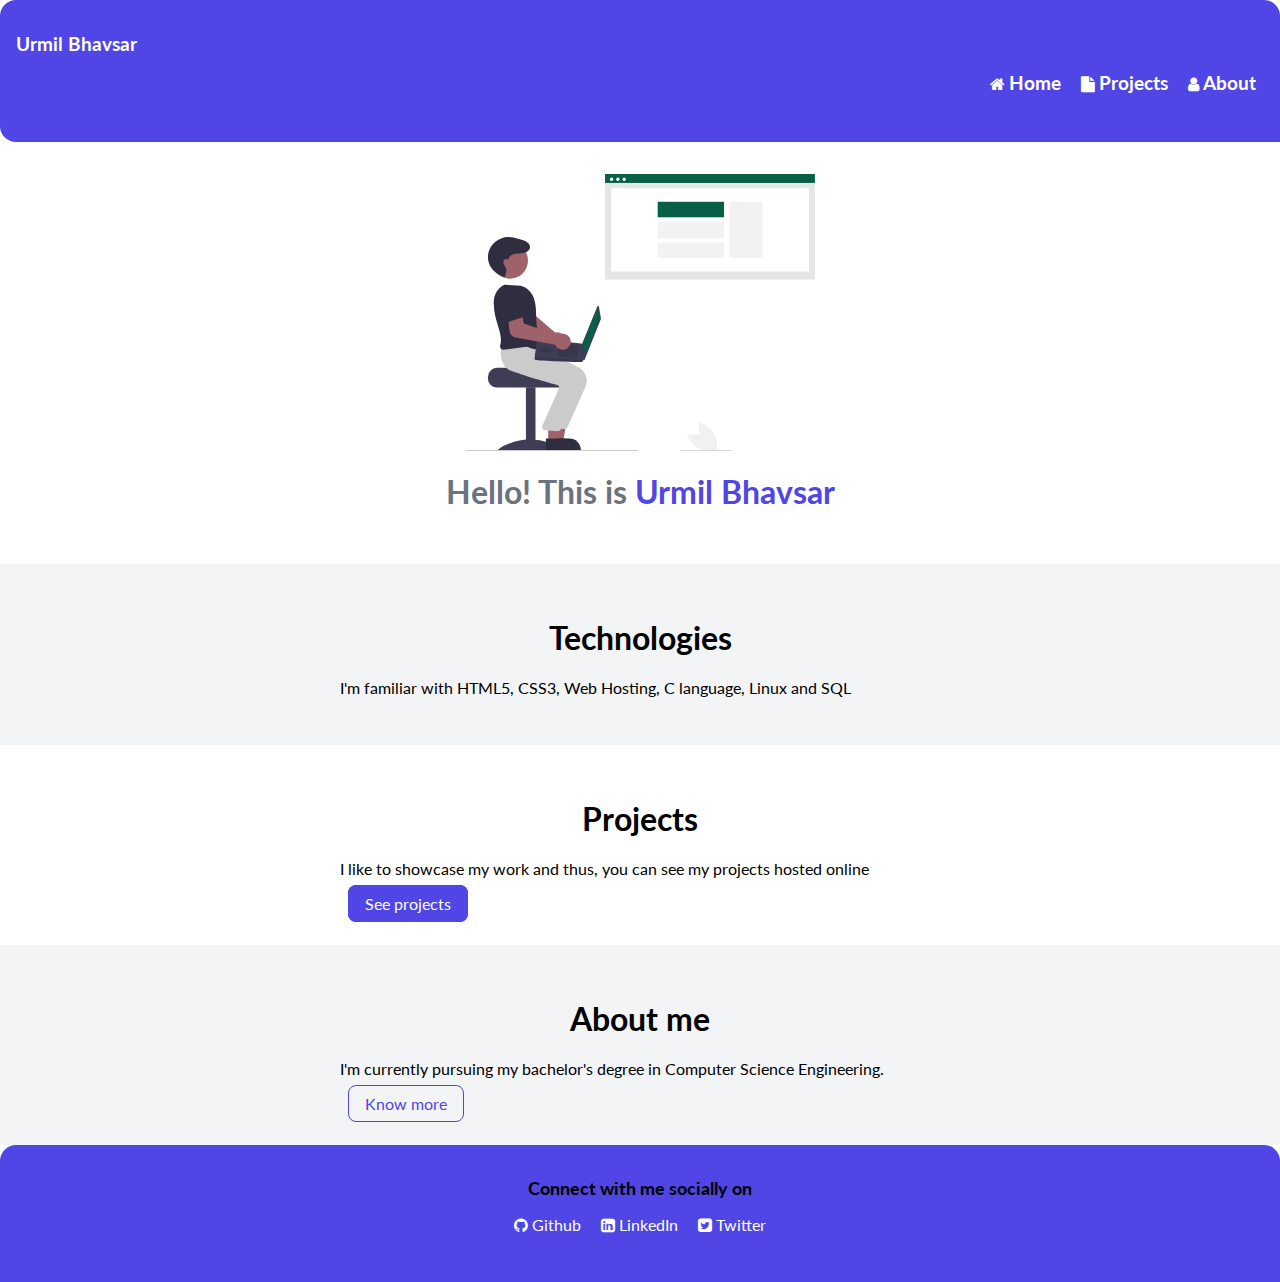
<file: index.html>
<!DOCTYPE html>
<html lang="en">

<head>
    <meta charset="UTF-8">
    <meta http-equiv="X-UA-Compatible" content="IE=edge">
    <meta name="viewport" content="width=device-width, initial-scale=1.0">
    <title>Home | Urmil Bhavsar</title>
    <link
      rel="stylesheet"
      href="https://maxcdn.bootstrapcdn.com/font-awesome/4.6.1/css/font-awesome.min.css"
    />
    <link href="styles.css" rel="stylesheet" />
</head>

<body>
    <nav class="navigation container">
        <div class="nav-brand">Urmil Bhavsar</div>

        <ul class="list-non-bullet nav-pills">
            <li class="list-item-inline">
                <i class="fa fa-home" aria-hidden="true"></i>
                <a class="link link-active" href="/">Home</a>
                

            </li>
            <li class="list-item-inline">
                <i class="fa fa-file" aria-hidden="true"></i>
                <a class="link" href="/projects.html">Projects</a>
            </li>
            <li class="list-item-inline">
                <i class="fa fa-user" aria-hidden="true"></i>
                <a class="link" href="/about.html">About</a>
            </li>
        </ul>
    </nav>

    <header class="hero">
        <img class="hero-img" src="images/hero.svg" />
        <h1 class="hero-heading">Hello! This is <span class="heading-inverted"> Urmil Bhavsar</span> </h1>
    </header>

    <section class="section ow">
        <div class="container container-center">
            <h1>Technologies</h1>
            <p>I'm familiar with HTML5, CSS3, Web Hosting, C language, Linux and SQL</p>
            <div>
    </section>

    <section class="section">
        <div class="container container-center">
            <h1>Projects</h1>
            <p>I like to showcase my work and thus, you can see my
                projects hosted online </p>
                <a style="align-content: center;" class="links link-primary" href="/projects.html">See projects</a>
        </div>

    </section>
    <section class="section ow">
        <div class="container container-center">
            <h1>About me</h1>
            <p>I'm currently pursuing my bachelor's degree in Computer Science Engineering.</p>
            <a class="link link-secondary" href="/about.html">Know more</a>
            <div>
    </section>

    <footer class="footer">
        <div class="footer-header">Connect with me socially on </div>
        <ul class="social-links list-non-bullet">
            <li class="list-item-inline">
                <a class="link" href="https://github.com/urmil22">
                    <i class="fa fa-github" aria-hidden="true"></i>
                    Github
                </a>
            </li>
            <li class="list-item-inline">
                <a class="link" href="https://www.linkedin.com/in/urmil-b-7463b6ab/">
                    <i class="fa fa-linkedin-square" aria-hidden="true"></i>
                    LinkedIn
                </a>
            </li>
            <li class="list-item-inline">
                <a class="link" href="https://twitter.com/urmil_bhavsar">
                    <i class="fa fa-twitter-square" aria-hidden="true"></i>
                    Twitter
                </a>
            </li>
            
        </ul>
    </footer>
</body>

</html>
</file>
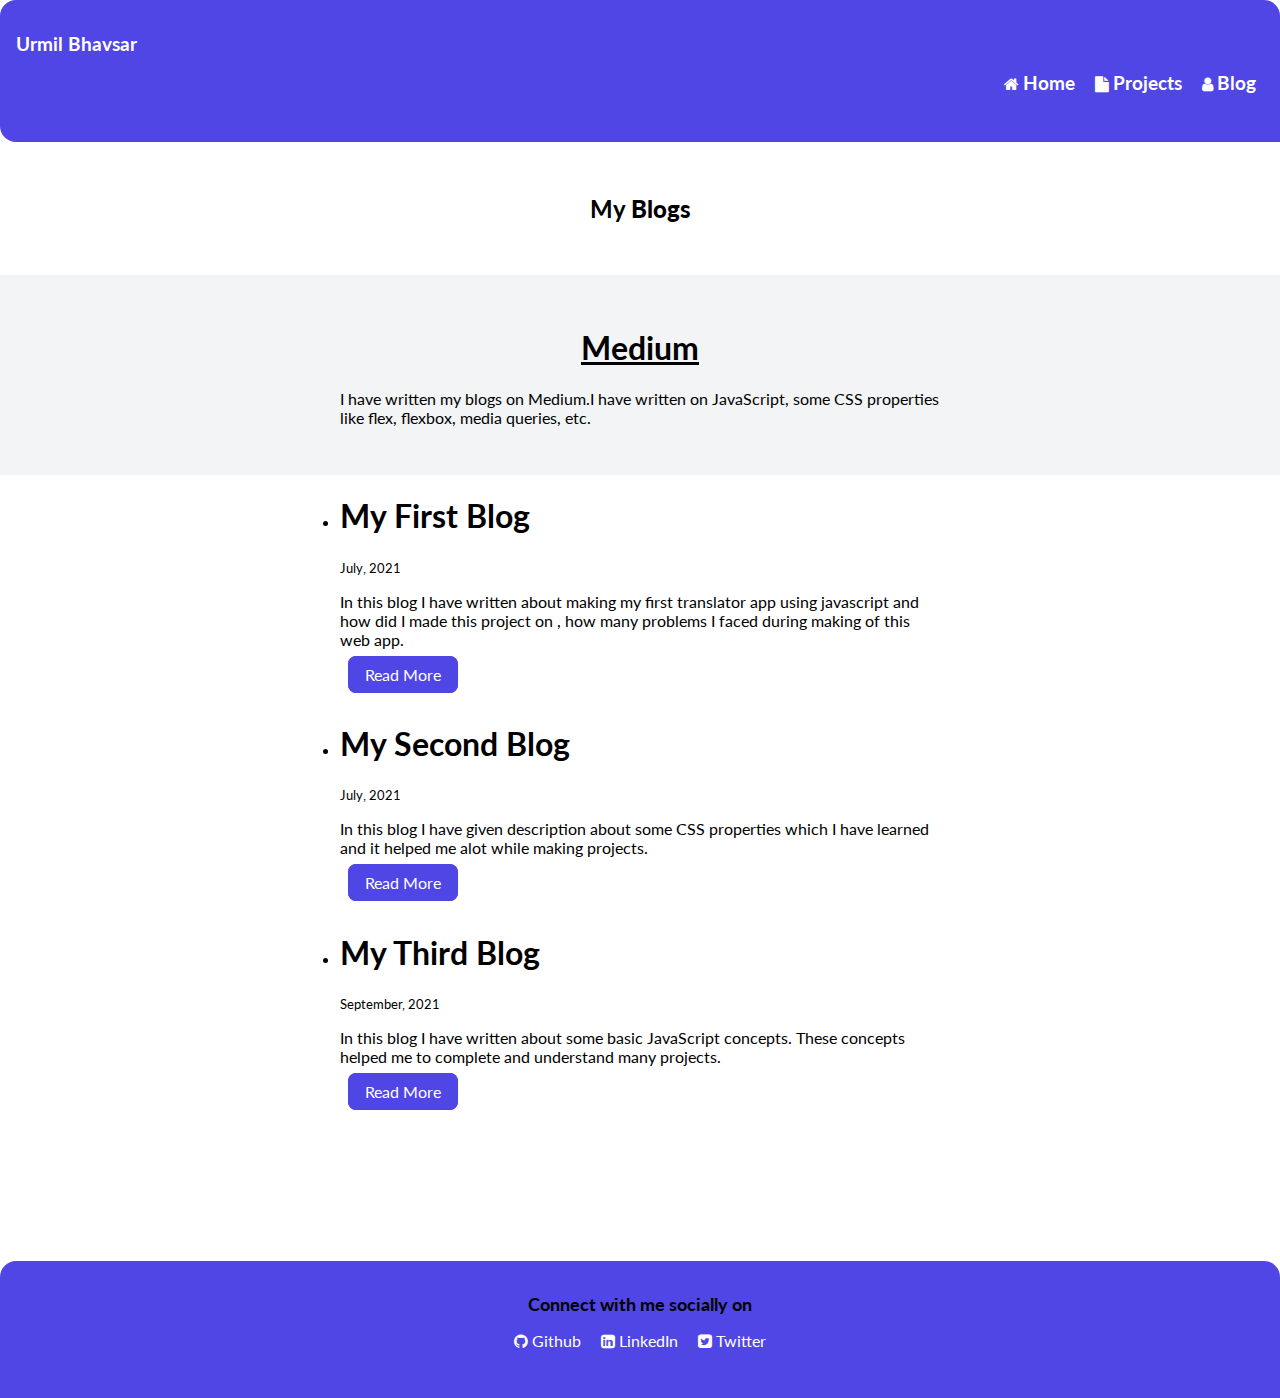
<file: about.html>
<!DOCTYPE html>
<html lang="en">

<head>
    <meta charset="UTF-8">
    <meta http-equiv="X-UA-Compatible" content="IE=edge">
    <meta name="viewport" content="width=device-width, initial-scale=1.0">
    <title>About</title>
    <link rel="stylesheet" href="https://maxcdn.bootstrapcdn.com/font-awesome/4.6.1/css/font-awesome.min.css" />
    <link href="styles.css" rel="stylesheet" />
</head>

<body>

    <nav class="navigation container">
        <div class="nav-brand">Urmil Bhavsar</div>

        <ul class="list-non-bullet nav-pills">
            <li class="list-item-inline">
                <i class="fa fa-home" aria-hidden="true"></i>
                <a class="link" href="/">Home</a>

            </li>
            <li class="list-item-inline">
                <i class="fa fa-file" aria-hidden="true"></i>
                <a class="link" href="/projects.html">Projects</a>
            </li>
            <li class="list-item-inline">
                <i class="fa fa-user" aria-hidden="true"></i>
                <a class="link link-active" href="/about.html">Blog</a>
            </li>
        </ul>
    </nav>

    <header class="hero">
        <h2>My <strong>Blogs</strong> </h2>
    </header>

    <section class="section ow">
        <div class="container container-center">
            <h1><a href="https://urmil22.medium.com/" style="color: black;">Medium</a></h1>
            <p>I have written my blogs on Medium.I have written on JavaScript, some CSS properties like flex, flexbox,
                media queries, etc.</p>
            <div>
    </section>

    <ul class="container container-center">
        <li>
            <article>
                <h1>My First Blog</h1>
                <small>July, 2021</small>
                <p> In this blog I have written about making my first translator app using javascript and how did I made
                    this project on
                    , how many problems I faced during making of this web app.</p>
                <a class="link link-primary"
                    href="https://urmil22.medium.com/making-my-first-translator-app-using-javascript-864da7a6cbb0">Read
                    More</a>
            </article>
        </li>
        <br>
        <li>
            <article>
                <h1>My Second Blog</h1>
                <small>July, 2021</small>
                <p>In this blog I have given description about some CSS properties which I have learned and it helped me
                    alot while making projects.</p>
                <a class="link link-primary"
                    href="https://urmil22.medium.com/flex-flexbox-and-media-query-c0a31c59ae91">Read More</a>
            </article>
        </li>
        <br>
        <li>
            <article>
                <h1>My Third Blog</h1>
                <small>September, 2021</small>
                <p>In this blog I have written about some basic JavaScript concepts. These concepts helped me to
                    complete and understand many projects. </p>
                <a class="link link-primary"
                    href="https://urmil22.medium.com/basic-concepts-of-javascript-which-everyone-should-know-d00e9a4bdbab">Read
                    More</a>
            </article>
        </li>

    </ul>


    <footer class="footer" style="margin-top: 10rem;">
        <div class="footer-header">Connect with me socially on </div>
        <ul class="social-links list-non-bullet">
            <li class="list-item-inline">
                <a class="link" href="https://github.com/urmil22">
                    <i class="fa fa-github" aria-hidden="true"></i>
                    Github
                </a>
            </li>
            <li class="list-item-inline">
                <a class="link" href="https://www.linkedin.com/in/urmil-b-7463b6ab/">
                    <i class="fa fa-linkedin-square" aria-hidden="true"></i>
                    LinkedIn
                </a>
            </li>
            <li class="list-item-inline">
                <a class="link" href="https://twitter.com/urmil_bhavsar">
                    <i class="fa fa-twitter-square" aria-hidden="true"></i>
                    Twitter
                </a>
            </li>

        </ul>
    </footer>

</body>

</html>
</file>
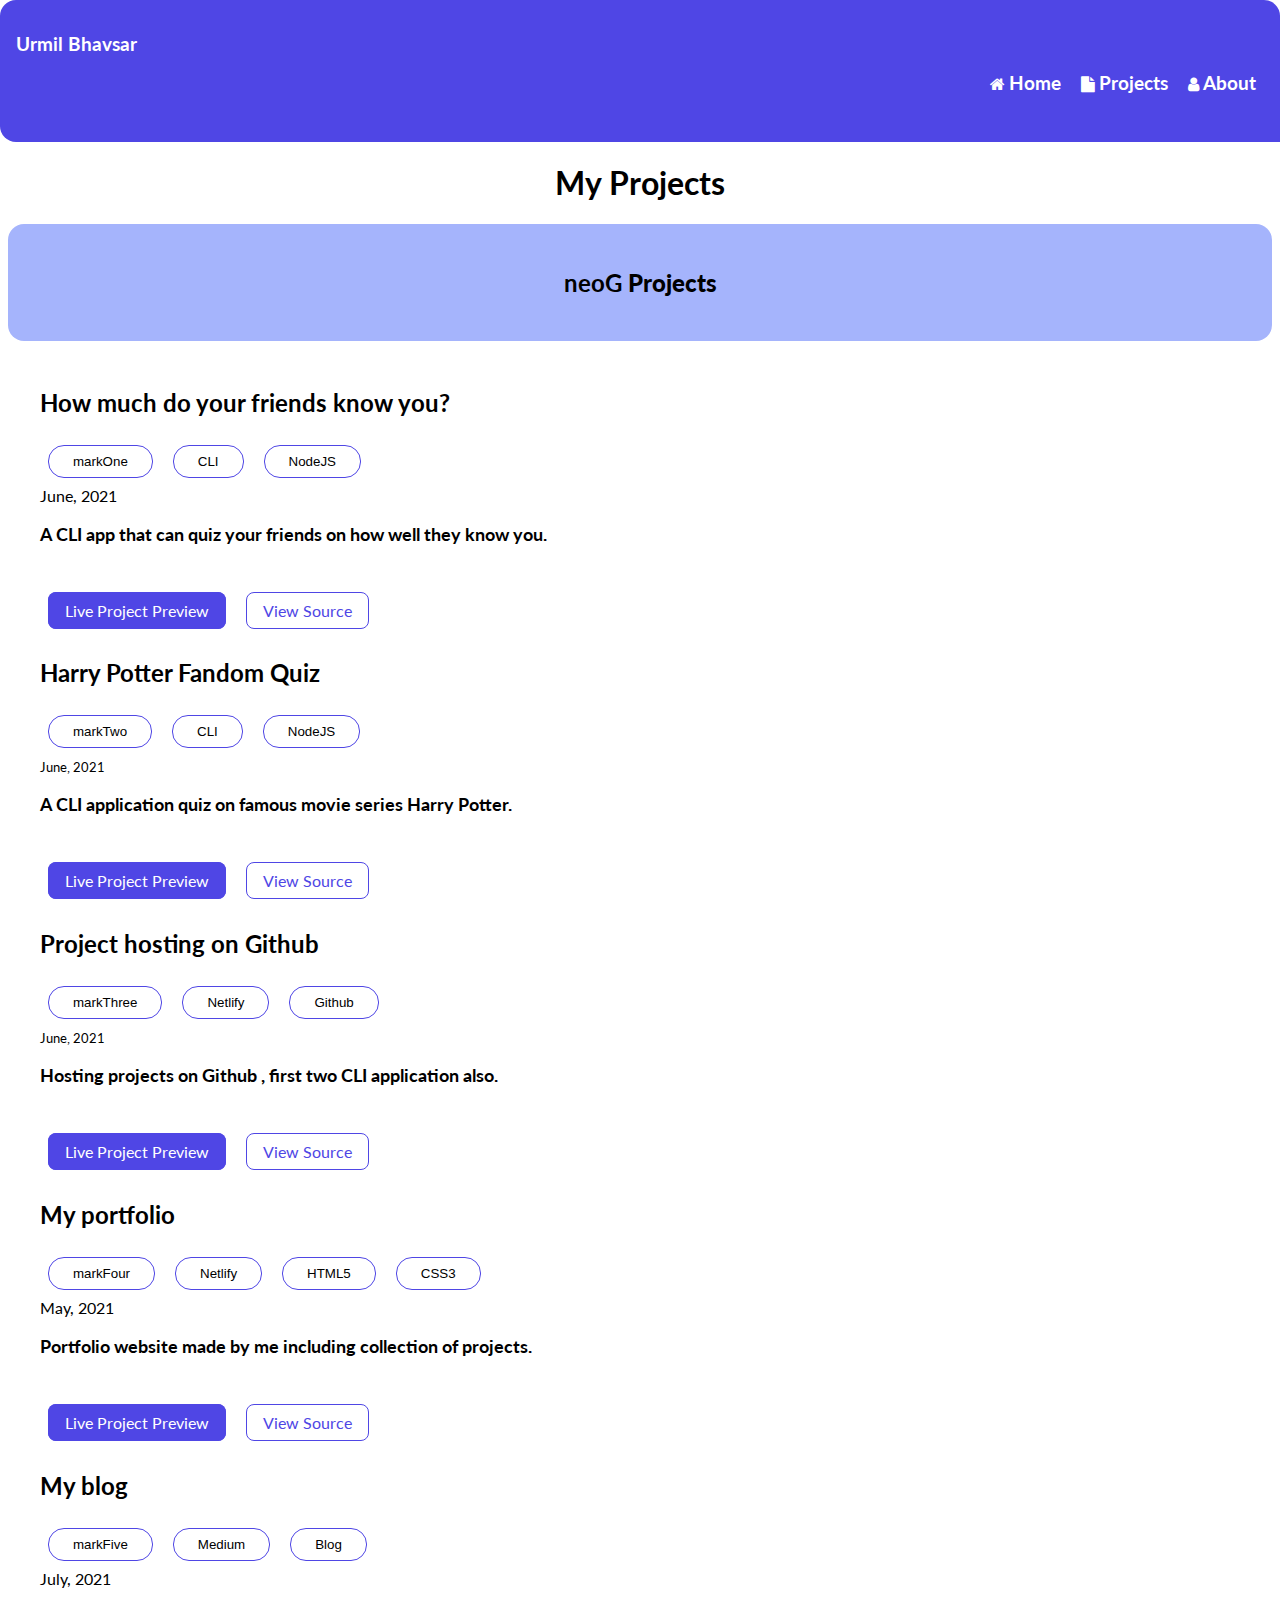
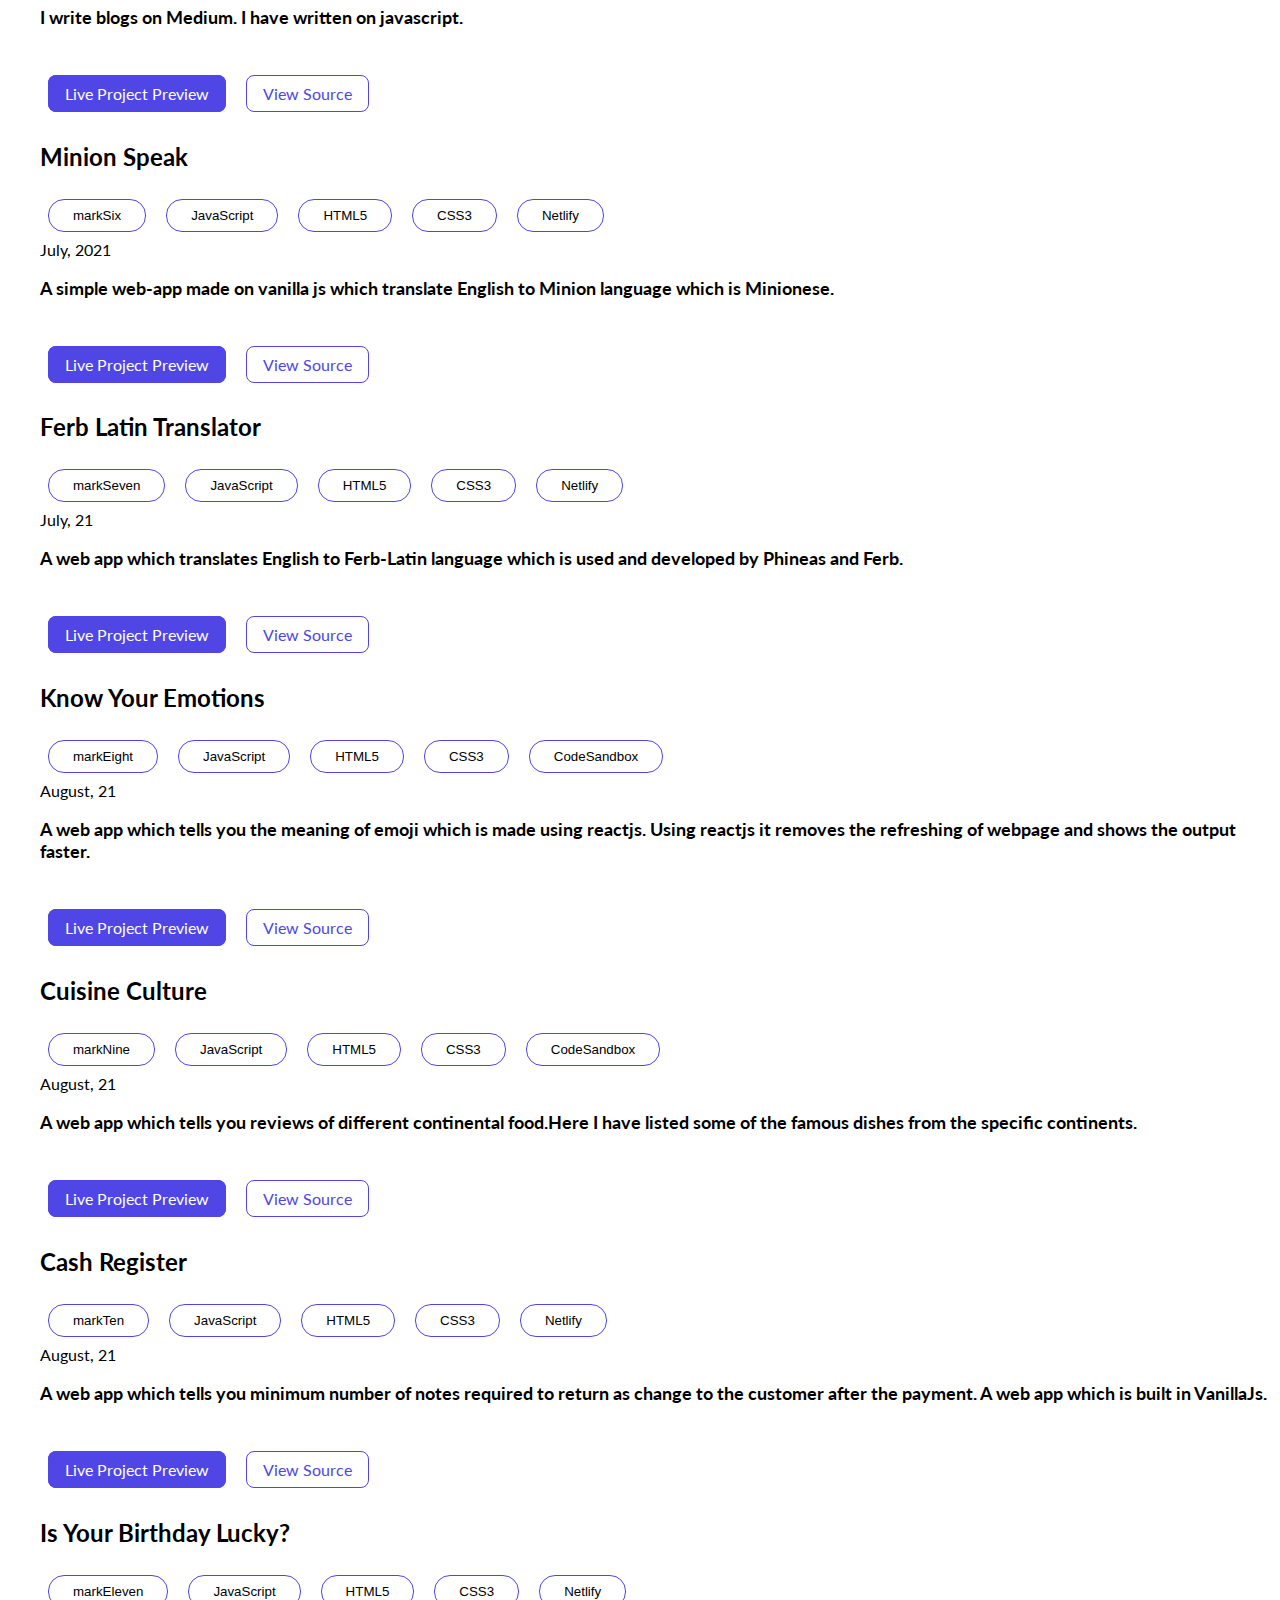
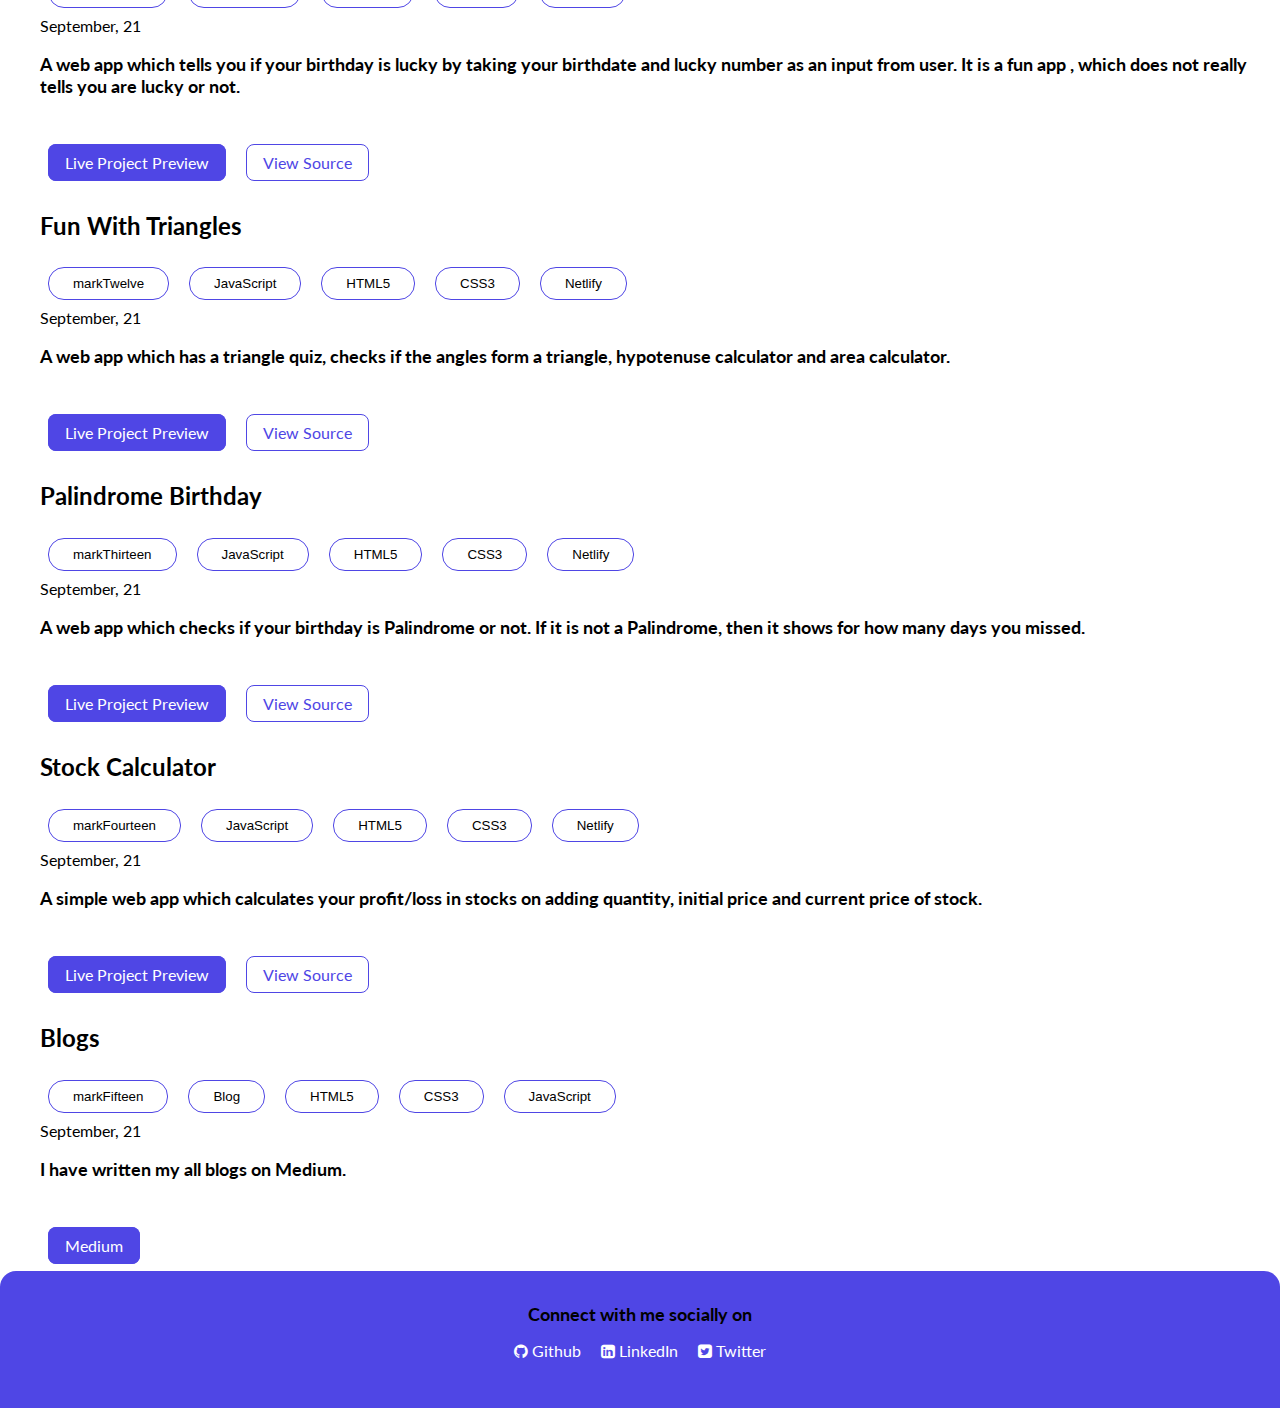
<file: projects.html>
<!DOCTYPE html>
<html lang="en">

<head>
    <meta charset="UTF-8">
    <meta http-equiv="X-UA-Compatible" content="IE=edge">
    <meta name="viewport" content="width=device-width, initial-scale=1.0">
    <title>Projects</title>
    <link rel="stylesheet" href="https://maxcdn.bootstrapcdn.com/font-awesome/4.6.1/css/font-awesome.min.css" />
    <link href="styles.css" rel="stylesheet" />
</head>

<body>
    <nav class="navigation container">
        <div class="nav-brand">Urmil Bhavsar</div>

        <ul class="list-non-bullet nav-pills">
            <li class="list-item-inline">
                <i class="fa fa-home" aria-hidden="true"></i>
                <a class="link" href="/">Home</a>

            </li>
            <li class="list-item-inline">
                <i class="fa fa-file" aria-hidden="true"></i>
                <a class="link link-active" href="/projects.html">Projects</a>
            </li>
            <li class="list-item-inline">
                <i class="fa fa-user" aria-hidden="true"></i>
                <a class="link" href="/about.html">About</a>
            </li>
        </ul>
    </nav>


    <h1 style="text-align: center ;">My Projects</h1>
    <div class="project-header">
        <h2>neoG <strong>Projects</strong> </h2>
    </div>
    <br>
    <ul>
        <div>
            <h2>How much do your friends know you?</h2>
            <button class="mark">markOne</button>
            <button class="mark">CLI</button>
            <button class="mark">NodeJS</button>
            <br>
            <small class="date">June, 2021</small>
            <p class="project-para">A CLI app that can quiz your friends on how well they know you.</p>
            <br>
            <br>
            <a class="project-btn " href="https://replit.com/@urmil22/neog-mark-one">Live Project Preview</a>
            <a class="secondary-project-btn" href="https://github.com/urmil22/neog-mark-one">View Source</a>
        </div>
        <br>
        <div>
            <h2>Harry Potter Fandom Quiz</h2>
            <button class="mark">markTwo</button>
            <button class="mark">CLI</button>
            <button class="mark">NodeJS</button>
            <br>
            <small>June, 2021</small>
            <p class="project-para">A CLI application quiz on famous movie series Harry Potter.</p>
            <br>
            <br>
            <a class="project-btn" href="https://replit.com/@urmil22/Neog-mark-two#index.js">Live Project Preview</a>
            <a class="secondary-project-btn" href="https://github.com/urmil22/neog-mark-two">View Source</a>
        </div>
        <br>
        <div>
            <h2>Project hosting on Github</h2>
            <button class="mark">markThree</button>
            <button class="mark">Netlify</button>
            <button class="mark">Github</button>
            <br>
            <small>June, 2021</small>
            <p class="project-para">Hosting projects on Github , first two CLI application also.</p>
            <br>
            <br>
            <a class="project-btn" href="https://github.com/urmil22/neoG">Live Project Preview</a>
            <a class="secondary-project-btn" href="https://github.com/urmil22/neoG">View Source</a>
        </div>
        <br>
        <div>
            <h2>My portfolio</h2>
            <button class="mark">markFour</button>
            <button class="mark">Netlify</button>
            <button class="mark">HTML5</button>
            <button class="mark">CSS3</button>
            <br>
            <small class="date">May, 2021</small>
            <p class="project-para">Portfolio website made by me including collection of projects.</p>
            <br>
            <br>
            <a class="project-btn" href="https://urmil-bhavsar.netlify.app/">Live Project Preview</a>
            <a class="secondary-project-btn" href="https://github.com/urmil22/Portfolio">View Source</a>
        </div>
        <br>
        <div>
            <h2>My blog</h2>
            <button class="mark">markFive</button>
            <button class="mark">Medium</button>
            <button class="mark">Blog</button>

            <br>
            <small class="date">July, 2021</small>
            <p class="project-para">I write blogs on Medium. I have written on javascript.</p>
            <br>
            <br>
            <a class="project-btn" href="https://urmil22.medium.com/">Live Project Preview</a>
            <a class="secondary-project-btn" href="https://urmil22.medium.com/">View Source</a>
        </div>
        <br>
        <div>
            <h2>Minion Speak</h2>
            <button class="mark">markSix</button>
            <button class="mark">JavaScript</button>
            <button class="mark">HTML5</button>
            <button class="mark">CSS3</button>
            <button class="mark">Netlify</button>
            <br>
            <small class="date">July, 2021</small>
            <p class="project-para">A simple web-app made on vanilla js which translate English
                to Minion language which is Minionese.</p>
            <br>
            <br>
            <a class="project-btn" href="https://minion-interpreter.netlify.app/">Live Project Preview</a>
            <a class="secondary-project-btn" href="https://github.com/urmil22/banana-app">View Source</a>
        </div>
        <br>
        <div>
            <h2>Ferb Latin Translator</h2>
            <button class="mark">markSeven</button>
            <button class="mark">JavaScript</button>
            <button class="mark">HTML5</button>
            <button class="mark">CSS3</button>
            <button class="mark">Netlify</button>
            <br>
            <small class="date">July, 21</small>
            <p class="project-para"> A web app which translates English to Ferb-Latin language which is used and
                developed
                by Phineas and Ferb.</p>
            <br>
            <br>
            <a class="project-btn" href="https://latin-translator.netlify.app/">Live Project Preview</a>
            <a class="secondary-project-btn" href="https://github.com/urmil22/Ferb-Latin">View Source</a>
        </div>
        <br>
        <div>
            <h2>Know Your Emotions</h2>
            <button class="mark">markEight</button>
            <button class="mark">JavaScript</button>
            <button class="mark">HTML5</button>
            <button class="mark">CSS3</button>
            <button class="mark">CodeSandbox</button>
            <br>
            <small class="date">August, 21</small>
            <p class="project-para"> A web app which tells you the meaning of emoji which is made using reactjs. Using
                reactjs it removes the refreshing of webpage and shows the output faster.
            </p>
            <br>
            <br>
            <a class="project-btn" href="https://cwcr3.csb.app/">Live Project Preview</a>
            <a class="secondary-project-btn" href="https://codesandbox.io/s/neog-markeight-cwcr3">View Source</a>
        </div>
       

        <br>
        <div>
            <h2>Cuisine Culture</h2>
            <button class="mark">markNine</button>
            <button class="mark">JavaScript</button>
            <button class="mark">HTML5</button>
            <button class="mark">CSS3</button>
            <button class="mark">CodeSandbox</button>
            <br>
            <small class="date">August, 21</small>
            <p class="project-para"> A web app which tells you reviews of different continental food.Here I have listed
                some of the famous dishes from the specific continents.
            </p>
            <br>
            <br>
            <a class="project-btn" href="https://zsdpl.csb.app/">Live Project Preview</a>
            <a class="secondary-project-btn" href="https://github.com/urmil22/neog-markNine">View Source</a>
        </div>

        <br>
        <div>
            <h2>Cash Register</h2>
            <button class="mark">markTen</button>
            <button class="mark">JavaScript</button>
            <button class="mark">HTML5</button>
            <button class="mark">CSS3</button>
            <button class="mark">Netlify</button>
            <br>
            <small class="date">August, 21</small>
            <p class="project-para">A web app which tells you minimum number of notes required to return as change to the customer after the payment. A web app which is built in VanillaJs.
                </p>
            <br>
            <br>
            <a class="project-btn" href="https://urmil-cash-register.netlify.app/">Live Project Preview</a>
            <a class="secondary-project-btn" href="https://github.com/urmil22/neog-markTen">View Source</a>
        </div>

        <br>
        <div>
            <h2>Is Your Birthday Lucky?</h2>
            <button class="mark">markEleven</button>
            <button class="mark">JavaScript</button>
            <button class="mark">HTML5</button>
            <button class="mark">CSS3</button>
            <button class="mark">Netlify</button>
            <br>
            <small class="date">September, 21</small>
            <p class="project-para">A web app which tells you if your birthday is lucky by taking your birthdate and lucky number as an input from user. It is a fun app , which does not really tells you are lucky or not. 
                </p>
            <br>
            <br>
            <a class="project-btn" href="https://urmil-lucky-birthday.netlify.app/">Live Project Preview</a>
            <a class="secondary-project-btn" href="https://github.com/urmil22/neog-markEleven">View Source</a>
        </div>

        <br>
        <div>
            <h2>Fun With Triangles</h2>
            <button class="mark">markTwelve</button>
            <button class="mark">JavaScript</button>
            <button class="mark">HTML5</button>
            <button class="mark">CSS3</button>
            <button class="mark">Netlify</button>
            <br>
            <small class="date">September, 21</small>
            <p class="project-para">A web app which has a triangle quiz, checks if the angles form a triangle, hypotenuse calculator and area calculator.   
                </p>
            <br>
            <br>
            <a class="project-btn" href="https://urmil-fun-with-triangles.netlify.app/">Live Project Preview</a>
            <a class="secondary-project-btn" href="https://github.com/urmil22/neog-markTwelve">View Source</a>
        </div>

        <br>
        <div>
            <h2>Palindrome Birthday</h2>
            <button class="mark">markThirteen</button>
            <button class="mark">JavaScript</button>
            <button class="mark">HTML5</button>
            <button class="mark">CSS3</button>
            <button class="mark">Netlify</button>
            <br>
            <small class="date">September, 21</small>
            <p class="project-para">A web app which checks if your birthday is Palindrome or not. If it is not a Palindrome, then it shows for how many days you missed.    
                </p>
            <br>
            <br>
            <a class="project-btn" href="https://urmil-palindrome-birthday.netlify.app/">Live Project Preview</a>
            <a class="secondary-project-btn" href="https://github.com/urmil22/neog-markThirteen">View Source</a>
        </div>

        <br>
        <div>
            <h2>Stock Calculator</h2>
            <button class="mark">markFourteen</button>
            <button class="mark">JavaScript</button>
            <button class="mark">HTML5</button>
            <button class="mark">CSS3</button>
            <button class="mark">Netlify</button>
            <br>
            <small class="date">September, 21</small>
            <p class="project-para">A simple web app which calculates your profit/loss in stocks on adding quantity, initial price and current price of stock.
                </p>
            <br>
            <br>
            <a class="project-btn" href="https://urmil-stock-calculator.netlify.app/">Live Project Preview</a>
            <a class="secondary-project-btn" href="https://github.com/urmil22/neog-markFourteen">View Source</a>
        </div>

        <br>
        <div>
            <h2>Blogs</h2>
            <button class="mark">markFifteen</button>
            <button class="mark">Blog</button>
            <button class="mark">HTML5</button>
            <button class="mark">CSS3</button>
            <button class="mark">JavaScript</button>
            <br>
            <small class="date">September, 21</small>
            <p class="project-para">I have written my all blogs on Medium.
                </p>
            <br>
            <br>
            <a class="project-btn" href="https://urmil22.medium.com/">Medium</a>
            
        </div>






        



    </ul>



    <footer class="footer">
        <div class="footer-header">Connect with me socially on </div>
        <ul class="social-links list-non-bullet">
            <li class="list-item-inline">
                <a class="link" href="https://github.com/urmil22">
                    <i class="fa fa-github" aria-hidden="true"></i>
                    Github
                </a>
            </li>
            <li class="list-item-inline">
                <a class="link" href="https://www.linkedin.com/in/urmil-b-7463b6ab/">
                    <i class="fa fa-linkedin-square" aria-hidden="true"></i>
                    LinkedIn

                </a>
            </li>
            <li class="list-item-inline">
                <a class="link" href="https://twitter.com/urmil_bhavsar">
                    <i class="fa fa-twitter-square" aria-hidden="true"></i>
                    Twitter
                </a>
            </li>



</body>

</html>
</file>
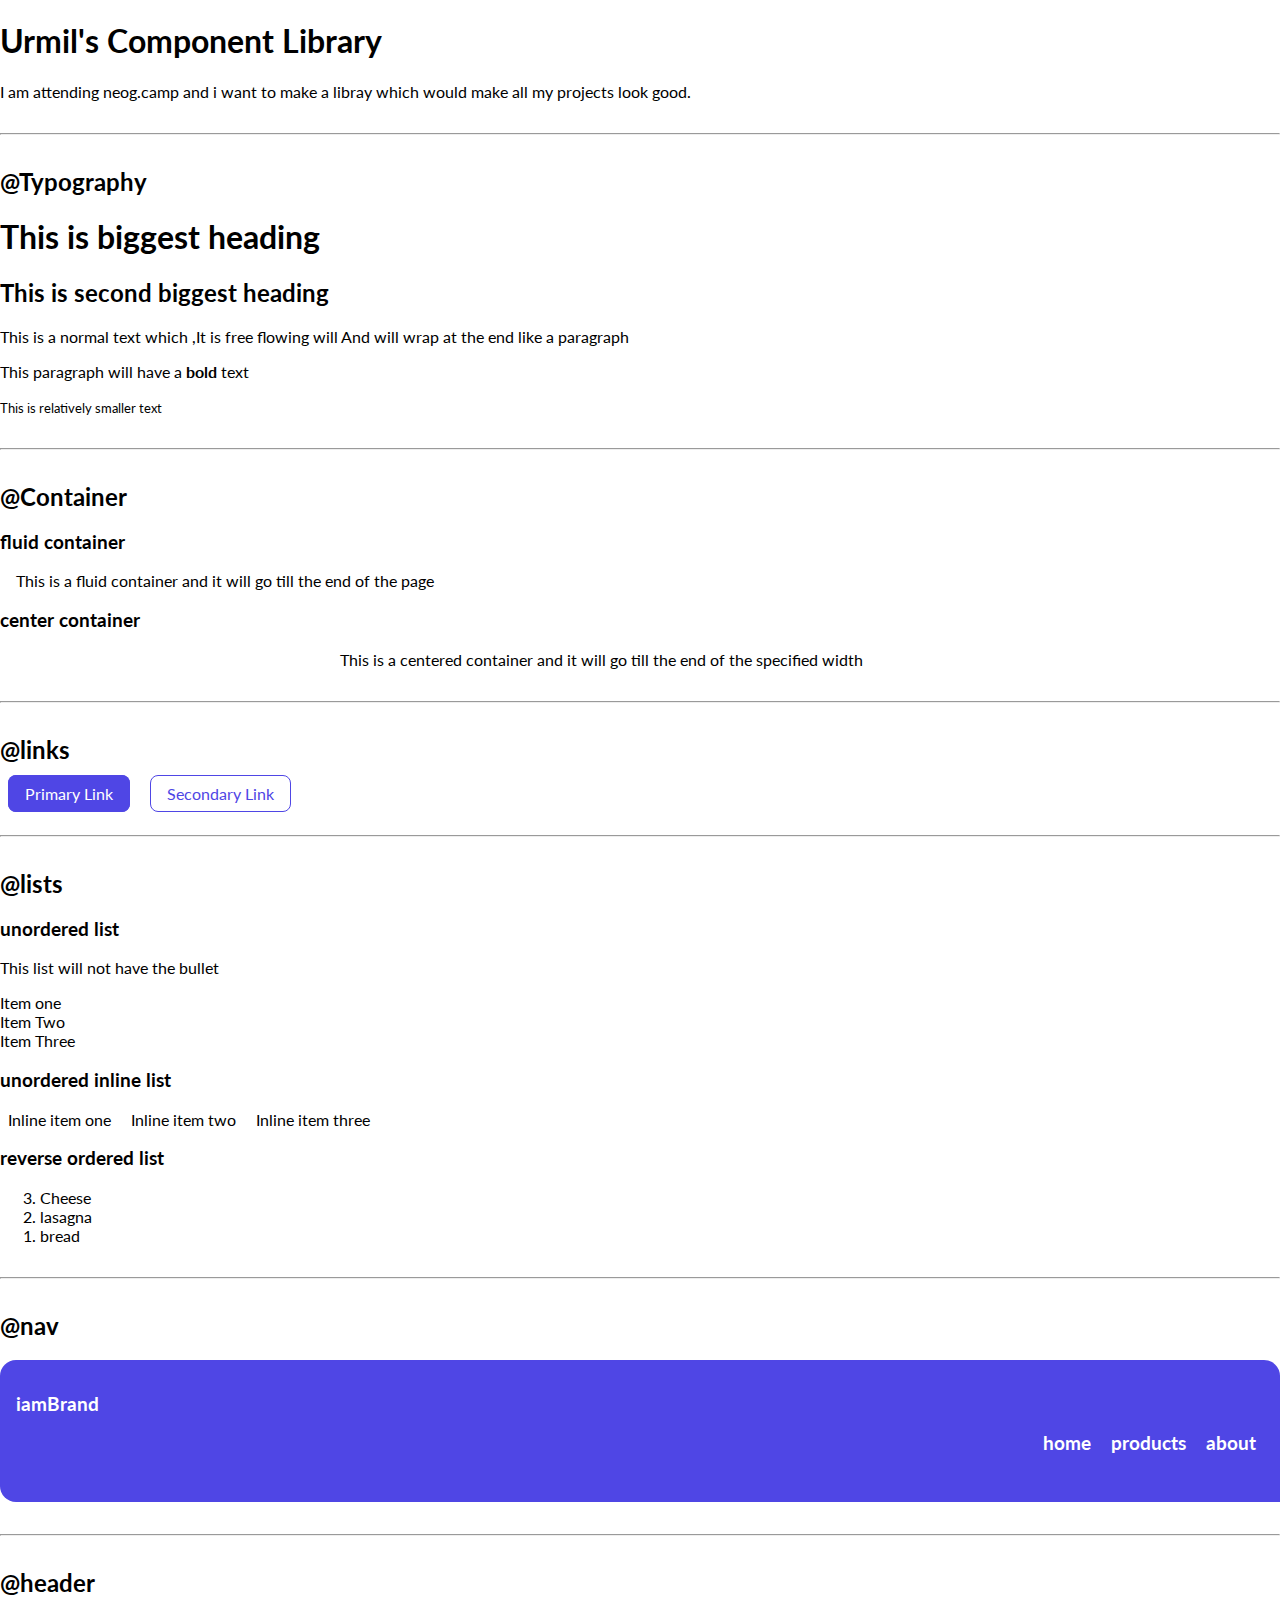
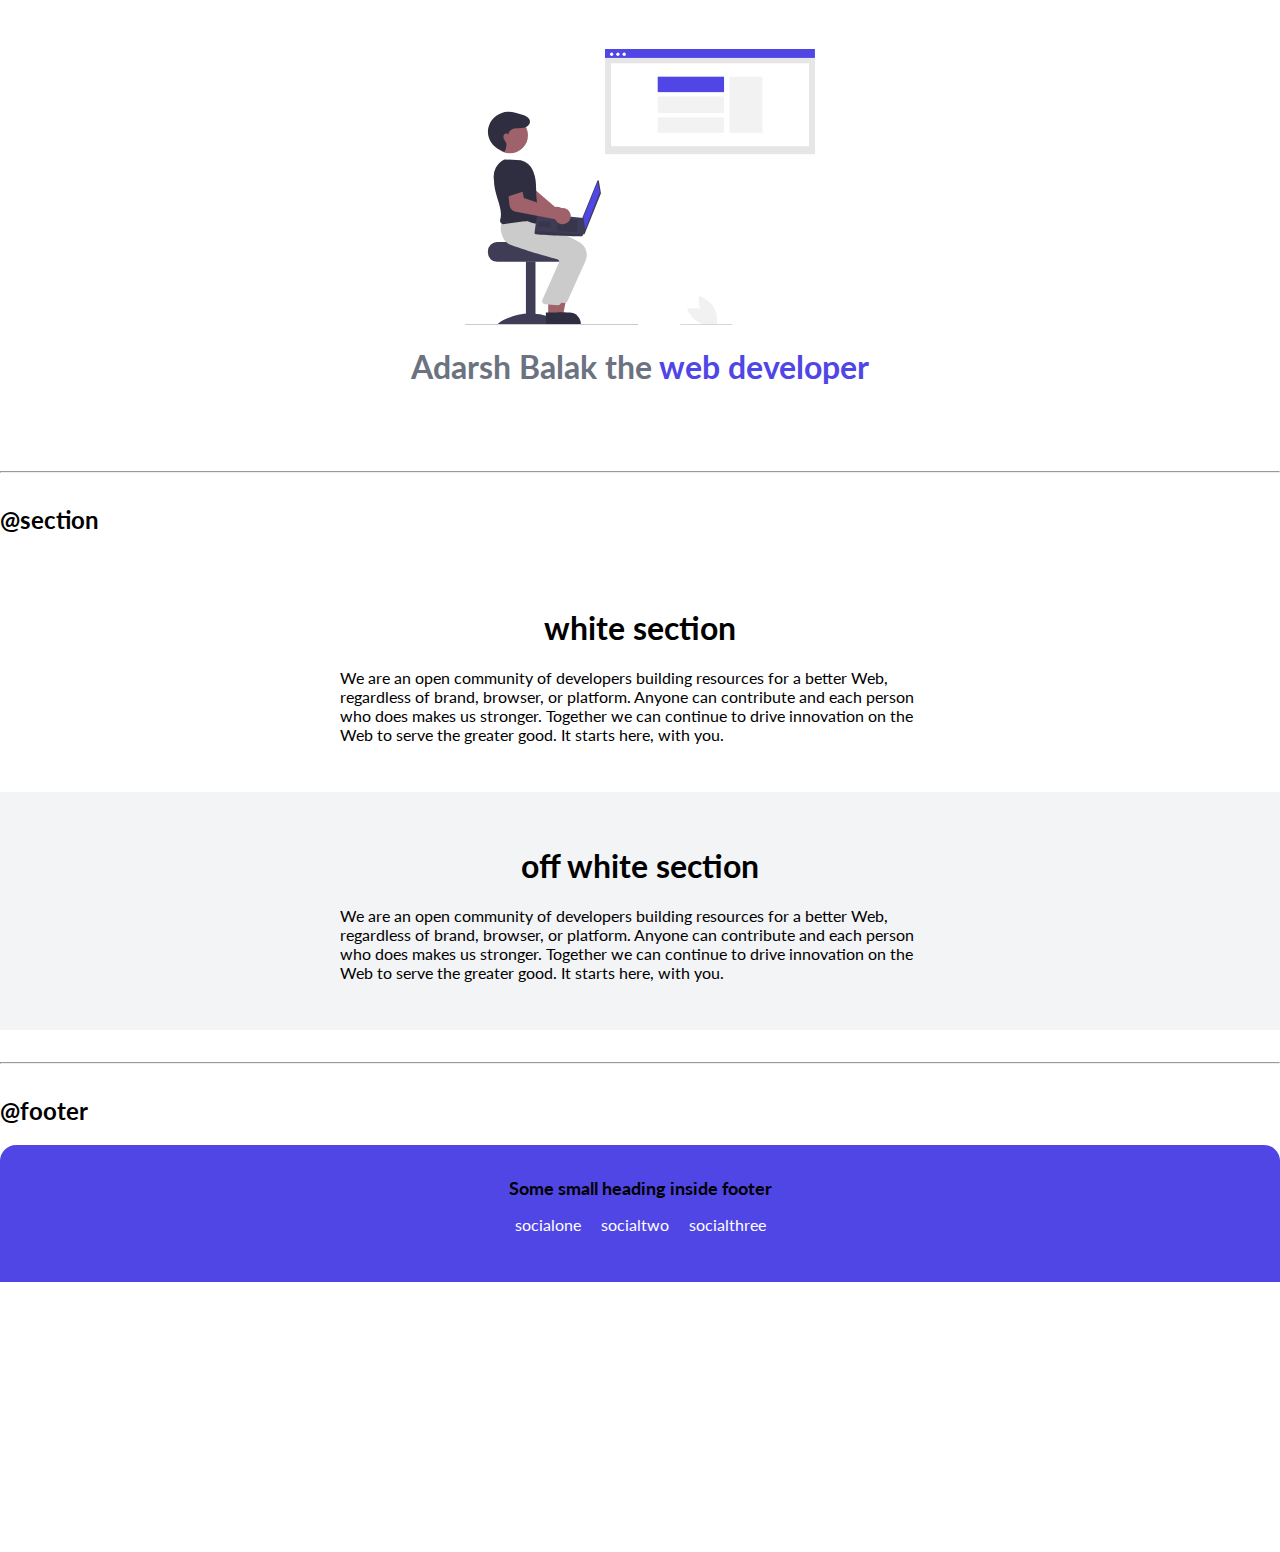
<file: lib/components.html>
<!DOCTYPE html>
<html lang="en">

<head>
    <meta charset="UTF-8">
    <meta http-equiv="X-UA-Compatible" content="IE=edge">
    <meta name="viewport" content="width=device-width, initial-scale=1.0">
    <title>Component Library</title>
    <link href="/styles.css" rel="stylesheet" />
</head>

<body>
    <h1> Urmil's Component Library</h1>

    <p>I am attending neog.camp and i want to make a libray which would make all my
        projects look good. </p>
    <hr>

    <h2>@Typography</h2>
    <h1>This is biggest heading</h1>
    <h2>This is second biggest heading</h2>
    <p>This is a normal text which ,It is free flowing
        will And will wrap at the end like a paragraph
    </p>
    <p>This paragraph will have a <strong>bold</strong> text</p>
    <small>This is relatively smaller text</small>

    <hr>

    <h2>@Container</h2>

    <h3>fluid container</h3>
    <div class="container">This is a fluid container and it will go till the end of
        the page</div>

    <h3>center container</h3>
    <div class="container 
    container-center">This is a centered container and it will go till the end of
        the specified width</div>

    <hr>
    <h2>@links</h2>

    <a class="links link-primary" href="/">Primary Link</a>
    <a class="links link-secondary" href="/">Secondary Link</a>

    <hr>
    <h2>@lists</h2>

    <h3>unordered list</h3>
    <p>This list will not have the bullet</p>
    <ul class="list-non-bullet">
        <li>Item one</li>
        <li>Item Two</li>
        <li>Item Three</li>
    </ul>

    <h3>unordered inline list</h3>

    <ul class="list-non-bullet">
        <li class="list-item-inline">Inline item one</li>
        <li class="list-item-inline">Inline item two</li>
        <li class="list-item-inline">Inline item three</li>
    </ul>

    <h3>reverse ordered list</h3>

    <ol reversed>
        <li>Cheese</li>
        <li>lasagna</li>
        <li>bread</li>
    </ol>

    <hr>

    <h2>@nav</h2>

    <nav class="navigation">
        <div class="nav-brand">iamBrand</div>

        <ul class="list-non-bullet nav-pills">
            <li class="list-item-inline">
                <a class="link link-active" href="/">home</a>
            </li>
            <li class="list-item-inline">
                <a class="link" href="/">products</a>
            </li>
            <li class="list-item-inline">
                <a class="link" href="/">about</a>
            </li>
        </ul>
    </nav>

    <hr>

    <h2>@header</h2>

    <header class="hero">
        <img class="hero-img" src="images/hero.svg" />
        <h1 class="hero-heading">Adarsh Balak the<span class="heading-inverted"> web developer</span> </h1>
    </header>
    <hr>

    <h2>@section</h2>

    <section class="section">
        <div class="container container-center">
            <h1>white section</h1>
            <p>We are an open community of developers building resources for
                a better Web, regardless of brand, browser, or platform. Anyone can contribute and each person who does
                makes us stronger. Together we can continue to drive innovation on the Web to serve the greater good. It
                starts here, with you. </p>
        </div>

    </section>

    <section class="section ow">
        <div class="container container-center">
            <h1>off white section</h1>
            <p>We are an open community of developers building resources for a better Web, regardless of brand,
                browser, or platform. Anyone can contribute and each person who does makes us stronger. Together we can
                continue to drive innovation on the Web to serve the greater good. It starts here, with you.</p>
            <div>
    </section>

    <hr>
    <h2>@footer</h2>

    <footer class="footer">
        <div class="footer-header">Some small heading inside footer</div>
        <ul class="social-links list-non-bullet">
            <li class="list-item-inline">
                <a class="link" href="/">
                    socialone
                </a>
            </li>
            <li class="list-item-inline">
                <a class="link" href="/">
                    socialtwo
                </a>
            </li>
            <li class="list-item-inline">
                <a class="link" href="/">
                    socialthree
                </a>
            </li>
            
        </ul>
    </footer>

    <div style="height:30vh"></div>



</body>

</html>
</file>
<file: styles.css>
@import url('https://fonts.googleapis.com/css2?family=Lato:wght@400;700&display=swap');

:root {
    --primary-color: #4F46E5;
    --dark-gray: #6B7280;
    --off-white: #F3F4F6;
}

.mark {
    padding: 0.5rem 1.5rem;
    background: none;
    margin: 0.5rem;
    border: 1px solid var(--primary-color);
    border-radius: 1rem;
}

body {
    font-family: 'Lato',
        sans-serif;
    margin: 0px;
}

hr {
    margin: 2rem 0rem;
}

article {
    display: block;
}

/** container **/
.container {
    padding: 0rem 1rem;

}

.container-center {
    max-width: 600px;
    margin: auto;

}

/** links **/
.link {

    text-decoration: none;
    

}


.link-primary {
    background-color: var(--primary-color);
    border: 1px solid var(--primary-color);
    padding: 0.5rem 1rem;
    border-radius: 0.5rem;
    color: white;
    text-decoration: none;
    margin: 0.5rem;
    margin-top: 2vh;
}

.link-secondary {
    color: var(--primary-color);
    border-radius: 0.5rem;
    border: 1px solid var(--primary-color);
    padding: 0.5rem 1rem;
    text-decoration: none;
    margin: 0.5rem;
}

/** lists **/

.list-non-bullet {
    list-style: none;
    padding-inline-start: 0px;
}

.list-item-inline {
    display: inline;
    padding: 0rem 0.5rem;
}


/** navigation **/

.navigation {
    background-color: var(--primary-color);
    
    color: white;
    padding: 2rem 1rem;
    border-bottom-left-radius: 1rem;
    border-top-right-radius: 1rem;
    border-top-left-radius: 1rem;
  

}

.navigation .nav-brand {
    font-weight: bold;
    font-style: inherit;
    font-size: 1.2rem;

}

.navigation .nav-pills {
    text-align: right;
}

.navigation .link {
    color: white;
    font-weight: bolder;
    font-size: 1.2rem;
}

.navigation .link-active {
    font-weight: bolder;
}



/** header **/

.about {
    padding: 2rem;
    text-align: center;
}

.about .about-img {
    max-width: 350px;
    display: block;
    margin: auto;
}

.about .about-heading {
    text-align: center;
    color: var(--dark-gray);
}

.about .about-heading .heading-inverted {
    color: var(--primary-color);
}

.hero {
    padding: 2rem;
    text-align: center;
}

.hero .hero-img {
    max-width: 350px;

    display: block;
    margin: auto;
}

.hero .hero-heading {
    text-align: center;
    color: var(--dark-gray);
}

.hero .hero-heading .heading-inverted {
    color: var(--primary-color);
}

/** sections **/

.section {
    padding: 2rem;
}

.section h1 {
    text-align: center;

}

.ow {
    background-color: var(--off-white);
}

/** footers **/

footer {
    background-color: var(--primary-color);
    padding: 2rem 1rem;
    color: white;
    text-align: center;
    border-top-right-radius: 1rem;
    border-top-left-radius: 1rem;

}

.footer .link {
    color: white;

}

.footer .footer-header {
    font-weight: bold;
    font-size: large;
    color: black;

}

.footer ul {
    padding-inline-start: 0px;
}

.date {
    font-size: 1rem;
}

.project-header {
    padding: 1.5rem;
    margin-top: 2rem;
    margin: 00.5rem;
    text-align: center;
    background-color: #A5B4FC;
    border-radius: 1rem;
    display: block;
}

.project-para {
    font-size:large;
    font-weight: bold;
    
}

.project-btn {
    background-color: var(--primary-color);
    border: 1px solid var(--primary-color);
    padding: 0.5rem 1rem;
    border-radius: 0.5rem;
    color: white;
    text-decoration: none;
    margin: 0.5rem;
    margin-top: 2vh;
}

.secondary-project-btn {
    color: var(--primary-color);
    border-radius: 0.5rem;
    border: 1px solid var(--primary-color);
    padding: 0.5rem 1rem;
    text-decoration: none;
    margin: 0.5rem;
}

@media only screen and (max-width: 700px) {
    .project-para {
        width: 15rem;
        
    }

    .project-btn {
        display: block;
        width: 8rem;
        margin-left: 0.1rem;
    }

    .secondary-project-btn {
        display: block;
        width: 8rem;
        margin-left: 0.1rem;
    }

    .mark{
        margin: auto;
        margin-bottom: 0.5rem;
    }
    .hero-img {
        width: 250px;
    }
    .about-img{
        width: 250px;
    }

}
</file>
